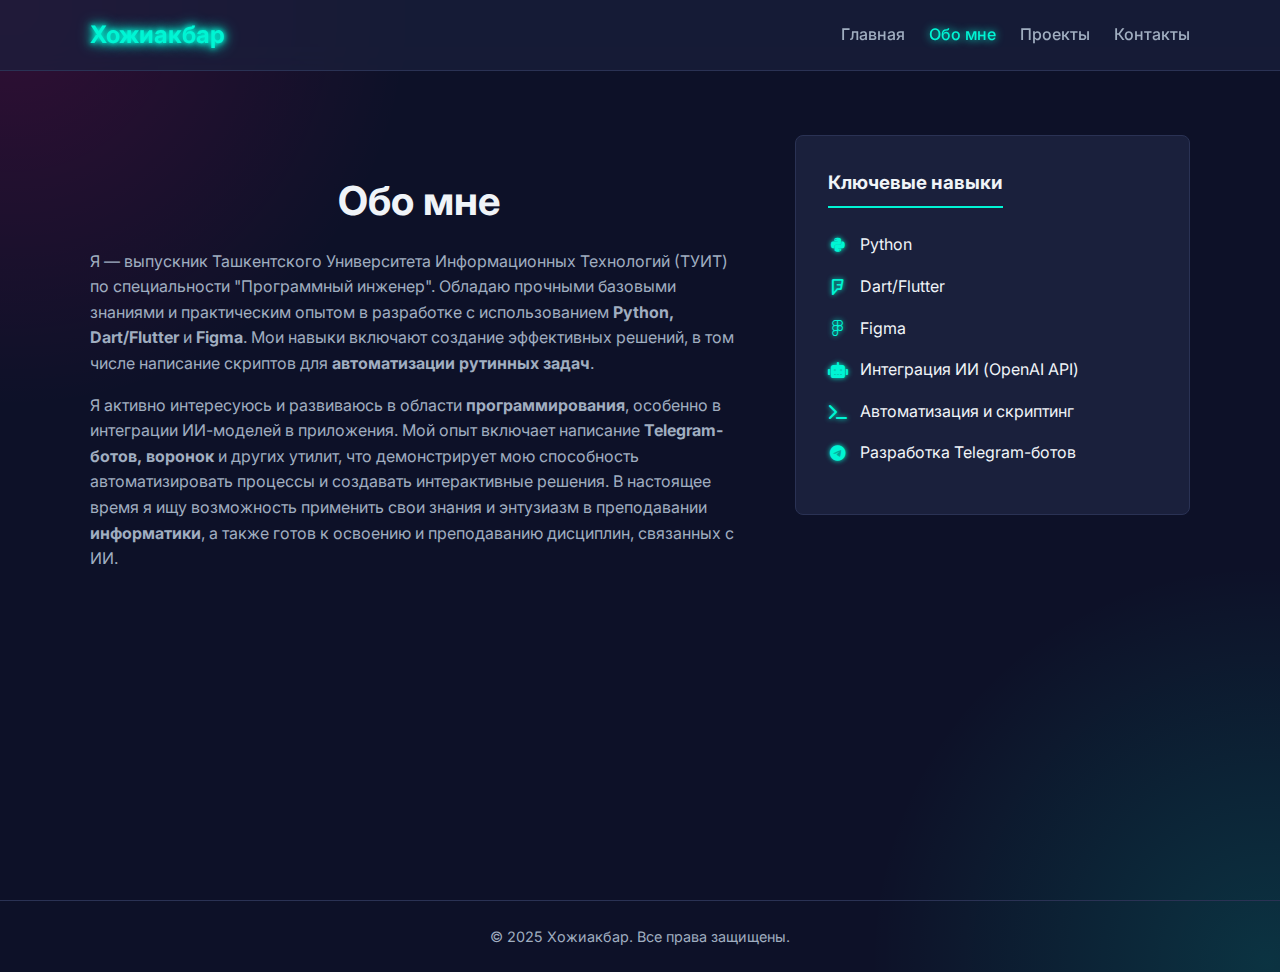
<file: about.html>
<!DOCTYPE html>
<html lang="ru">
<head>
    <meta charset="UTF-8">
    <meta name="viewport" content="width=device-width, initial-scale=1.0">
    <title>Обо мне - Хожиакбар</title>
    <link href="https://fonts.googleapis.com/css2?family=Inter:wght@400;500;700&display=swap" rel="stylesheet">
    <link rel="stylesheet" href="https://cdnjs.cloudflare.com/ajax/libs/font-awesome/6.0.0-beta3/css/all.min.css">
    <link rel="stylesheet" href="style.css">
</head>
<body>
    <div class="page-wrapper">
        <nav class="navbar">
            <div class="container">
                <a href="index.html" class="logo">Хожиакбар</a>
                
                <ul class="nav-links" id="nav-menu">
                    <li><a href="index.html">Главная</a></li>
                    <li><a href="about.html" class="active">Обо мне</a></li>
                    <li><a href="projects.html">Проекты</a></li>
                    <li><a href="contact.html">Контакты</a></li>
                </ul>
        
                <button class="menu-toggle" id="menu-toggle" aria-label="Открыть меню">
                    <span></span>
                    <span></span>
                    <span></span>
                </button>
            </div>
        </nav>

        <section class="content-section">
            <div class="container">
                <div class="about-content">
                    <div class="about-text">
                        <h2>Обо мне</h2>
                        <p>Я — выпускник Ташкентского Университета Информационных Технологий (ТУИТ) по специальности "Программный инженер". Обладаю прочными базовыми знаниями и практическим опытом в разработке с использованием <strong>Python, Dart/Flutter</strong> и <strong>Figma</strong>. Мои навыки включают создание эффективных решений, в том числе написание скриптов для <strong>автоматизации рутинных задач</strong>.</p>
                        <p>Я активно интересуюсь и развиваюсь в области <strong>программирования</strong>, особенно в интеграции ИИ-моделей в приложения. Мой опыт включает написание <strong>Telegram-ботов, воронок</strong> и других утилит, что демонстрирует мою способность автоматизировать процессы и создавать интерактивные решения. В настоящее время я ищу возможность применить свои знания и энтузиазм в преподавании <strong>информатики</strong>, а также готов к освоению и преподаванию дисциплин, связанных с ИИ.</p>
                    </div>
                    <div class="skills-card">
                        <h3>Ключевые навыки</h3>
                        <ul>
                            <li><i class="fab fa-python"></i> Python</li>
                            <li><i class="fab fa-foursquare"></i> Dart/Flutter</li>
                            <li><i class="fab fa-figma"></i> Figma</li>
                            <li><i class="fas fa-robot"></i> Интеграция ИИ (OpenAI API)</li>
                            <li><i class="fas fa-terminal"></i> Автоматизация и скриптинг</li>
                            <li><i class="fab fa-telegram-plane"></i> Разработка Telegram-ботов</li>
                        </ul>
                    </div>
                </div>
            </div>
        </section>
    </div>

    <footer>
        <div class="container">
            <p>&copy; 2025 Хожиакбар. Все права защищены.</p>
        </div>
    </footer>

    <script>
        const menuToggle = document.getElementById('menu-toggle');
        const navMenu = document.getElementById('nav-menu');

        menuToggle.addEventListener('click', () => {
            menuToggle.classList.toggle('active');
            navMenu.classList.toggle('active');
        });
    </script>
</body>
</html>
</file>
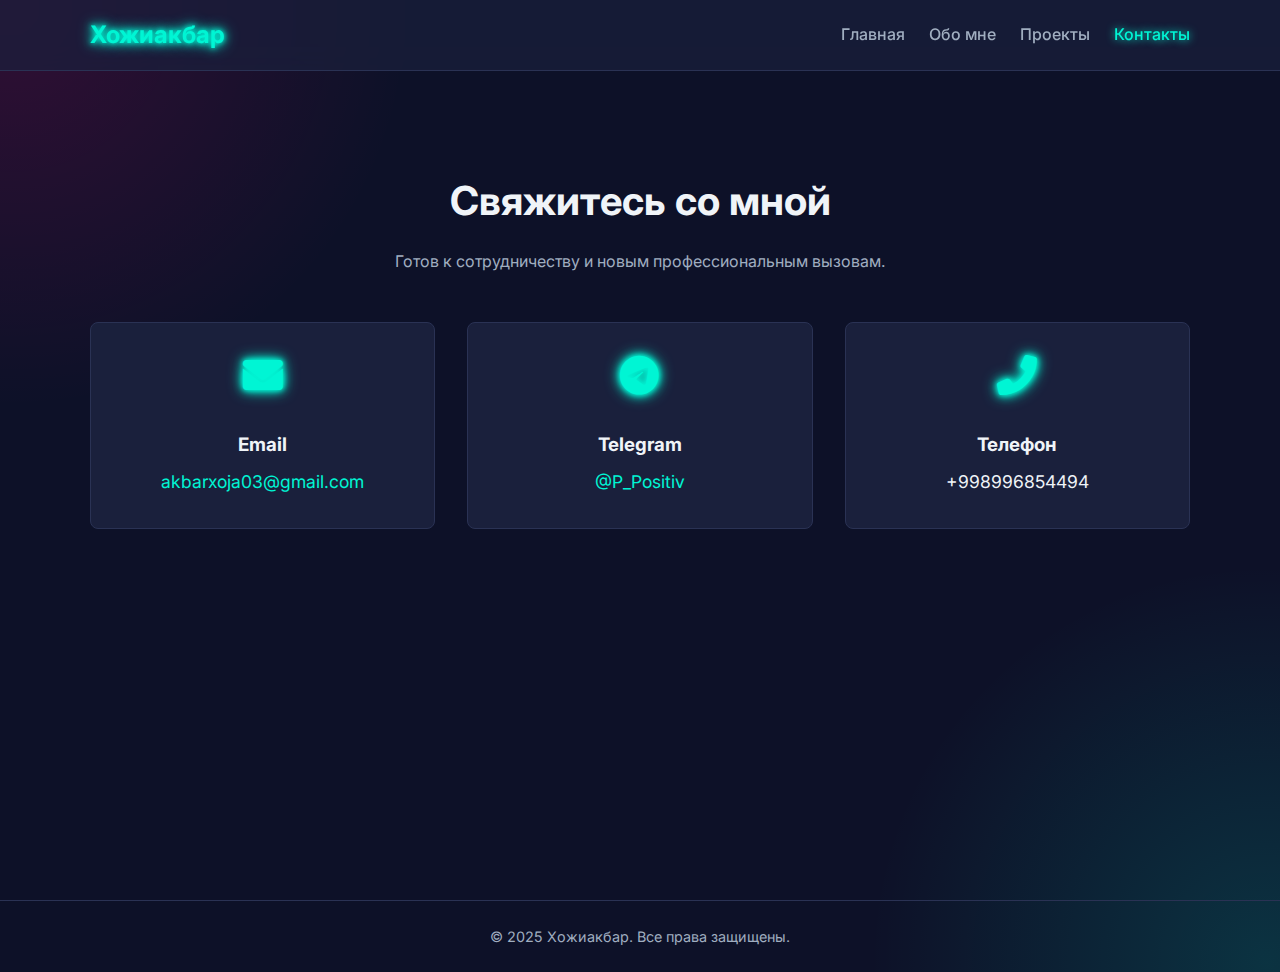
<file: contact.html>
<!DOCTYPE html>
<html lang="ru">
<head>
    <meta charset="UTF-8">
    <meta name="viewport" content="width=device-width, initial-scale=1.0">
    <title>Контакты - Хожиакбар</title>
    <link href="https://fonts.googleapis.com/css2?family=Inter:wght@400;500;700&display=swap" rel="stylesheet">
    <link rel="stylesheet" href="https://cdnjs.cloudflare.com/ajax/libs/font-awesome/6.0.0-beta3/css/all.min.css">
    <link rel="stylesheet" href="style.css">
</head>
<body>
    <div class="page-wrapper">
        <nav class="navbar">
            <div class="container">
                <a href="index.html" class="logo">Хожиакбар</a>
                
                <ul class="nav-links" id="nav-menu">
                    <li><a href="index.html">Главная</a></li>
                    <li><a href="about.html">Обо мне</a></li>
                    <li><a href="projects.html">Проекты</a></li>
                    <li><a href="contact.html" class="active">Контакты</a></li>
                </ul>
        
                <button class="menu-toggle" id="menu-toggle" aria-label="Открыть меню">
                    <span></span>
                    <span></span>
                    <span></span>
                </button>
            </div>
        </nav>

        <section class="content-section">
            <div class="container">
                <h2>Свяжитесь со мной</h2>
                <p class="section-subtitle">Готов к сотрудничеству и новым профессиональным вызовам.</p>
                <div class="contact-grid">
                    <div class="contact-card">
                        <i class="fas fa-envelope"></i>
                        <h3>Email</h3>
                        <a href="mailto:akbarxoja03@gmail.com">akbarxoja03@gmail.com</a>
                    </div>
                    <div class="contact-card">
                        <i class="fab fa-telegram-plane"></i>
                        <h3>Telegram</h3>
                        <a href="https://t.me/P_Positiv" target="_blank">@P_Positiv</a>
                    </div>
                    <div class="contact-card">
                        <i class="fas fa-phone-alt"></i>
                        <h3>Телефон</h3>
                        <p>+998996854494</p>
                    </div>
                </div>
            </div>
        </section>
    </div>

    <footer>
        <div class="container">
            <p>&copy; 2025 Хожиакбар. Все права защищены.</p>
        </div>
    </footer>

    <script>
        const menuToggle = document.getElementById('menu-toggle');
        const navMenu = document.getElementById('nav-menu');

        menuToggle.addEventListener('click', () => {
            menuToggle.classList.toggle('active');
            navMenu.classList.toggle('active');
        });
    </script>
</body>
</html>
</file>
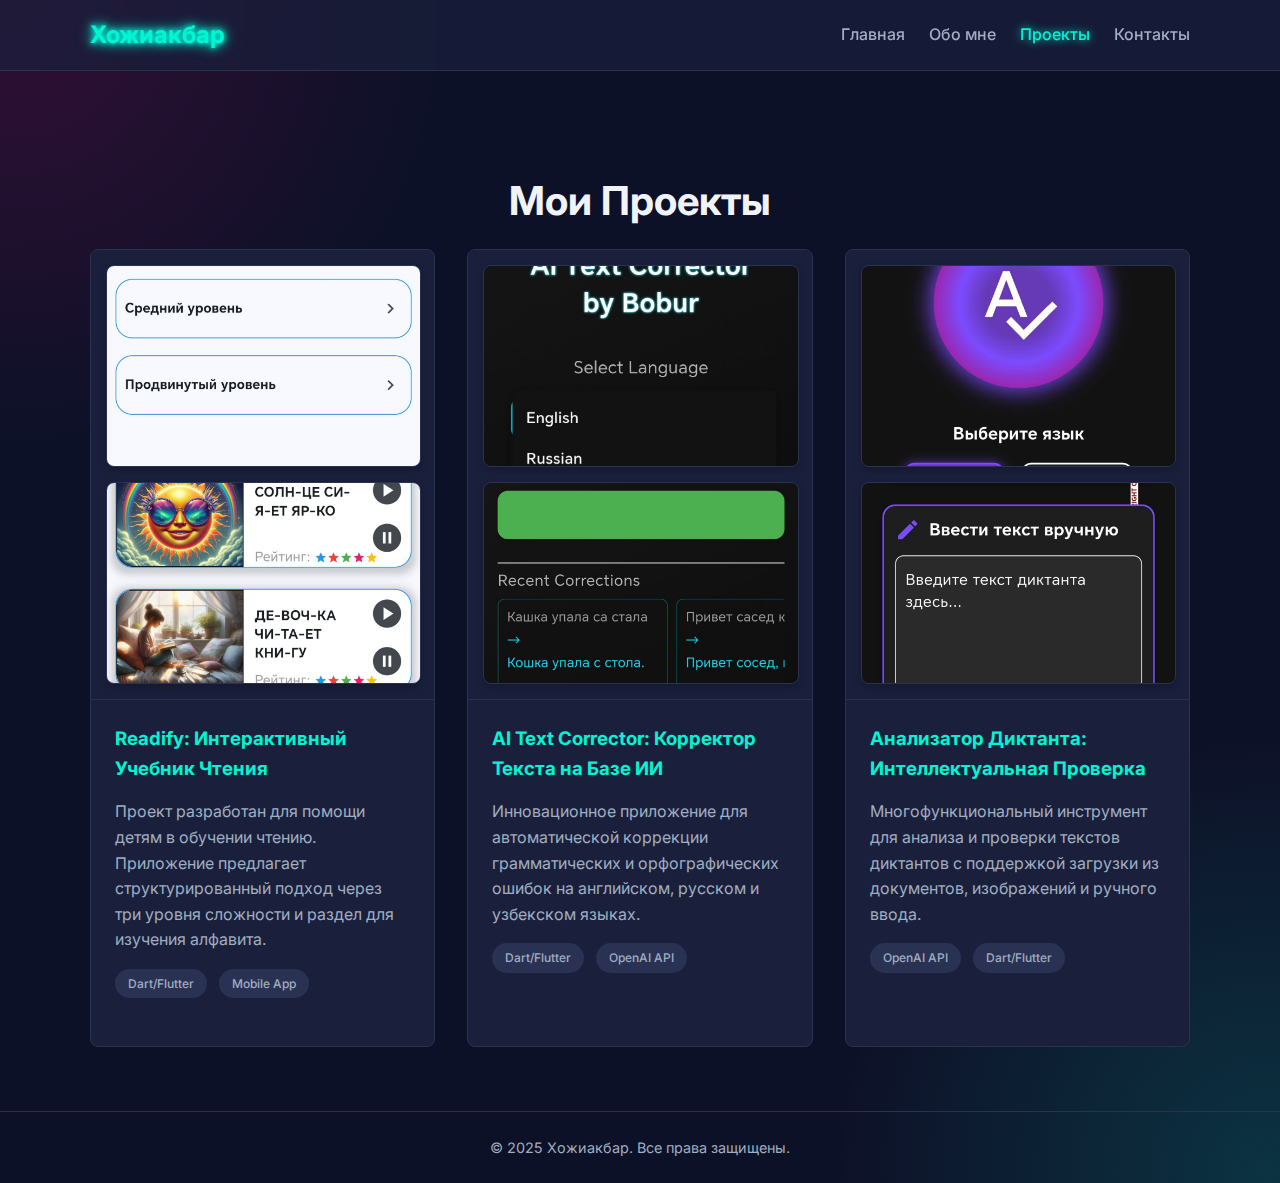
<file: projects.html>
<!DOCTYPE html>
<html lang="ru">
<head>
    <meta charset="UTF-8">
    <meta name="viewport" content="width=device-width, initial-scale=1.0">
    <title>Проекты - Хожиакбар</title>
    <link href="https://fonts.googleapis.com/css2?family=Inter:wght@400;500;700&display=swap" rel="stylesheet">
    <link rel="stylesheet" href="https://cdnjs.cloudflare.com/ajax/libs/font-awesome/6.0.0-beta3/css/all.min.css">
    <link rel="stylesheet" href="style.css">
</head>
<body>
    <div class="page-wrapper">
        <nav class="navbar">
            <div class="container">
                <a href="index.html" class="logo">Хожиакбар</a>
                
                <ul class="nav-links" id="nav-menu">
                    <li><a href="index.html">Главная</a></li>
                    <li><a href="about.html">Обо мне</a></li>
                    <li><a href="projects.html" class="active">Проекты</a></li>
                    <li><a href="contact.html">Контакты</a></li>
                </ul>
        
                <button class="menu-toggle" id="menu-toggle" aria-label="Открыть меню">
                    <span></span>
                    <span></span>
                    <span></span>
                </button>
            </div>
        </nav>

        <section class="content-section">
            <div class="container">
                <h2>Мои Проекты</h2>
                <div class="project-gallery">
                    <div class="project-card">
                        <!-- Контейнер для скриншотов, теперь они будут рядом -->
                        <div class="project-screenshots-wrapper"> 
                            <div class="project-screenshot">
                                <a href="images/project-readify.jpg" target="_blank">
                                    <img src="images/project-readify.jpg" alt="Readify - Интерактивный учебник">
                                </a>
                            </div>
                            <div class="project-screenshot">
                                <a href="images/project-readify-2.jpg" target="_blank">
                                    <img src="images/project-readify-2.jpg" alt="Readify - Интерактивный учебник 2">
                                </a>
                            </div>
                        </div>
                        <div class="project-info">
                            <h3>Readify: Интерактивный Учебник Чтения</h3>
                            <p>Проект разработан для помощи детям в обучении чтению. Приложение предлагает структурированный подход через три уровня сложности и раздел для изучения алфавита.</p>
                            <div class="tags">
                                <span class="tag">Dart/Flutter</span>
                                <span class="tag">Mobile App</span>
                            </div>
                        </div>
                    </div>

                    <div class="project-card">
                        <div class="project-screenshots-wrapper">
                            <div class="project-screenshot">
                                <a href="images/project-corrector.jpg" target="_blank">
                                    <img src="images/project-corrector.jpg" alt="AI Text Corrector">
                                </a>
                            </div>
                            <div class="project-screenshot">
                                <a href="images/project-corrector-2.jpg" target="_blank">
                                    <img src="images/project-corrector-2.jpg" alt="AI Text Corrector 2">
                                </a>
                            </div>
                        </div>
                        <div class="project-info">
                            <h3>AI Text Corrector: Корректор Текста на Базе ИИ</h3>
                            <p>Инновационное приложение для автоматической коррекции грамматических и орфографических ошибок на английском, русском и узбекском языках.</p>
                            <div class="tags">
                                <span class="tag">Dart/Flutter</span>
                                <span class="tag">OpenAI API</span>
                            </div>
                        </div>
                    </div>

                    <div class="project-card">
                        <div class="project-screenshots-wrapper">
                            <div class="project-screenshot">
                                <a href="images/project-dictation.jpg" target="_blank">
                                    <img src="images/project-dictation.jpg" alt="Анализатор Диктанта">
                                </a>
                            </div>
                            <div class="project-screenshot">
                                <a href="images/project-dictation-2.jpg" target="_blank">
                                    <img src="images/project-dictation-2.jpg" alt="Анализатор Диктанта 2">
                                </a>
                            </div>
                        </div>
                        <div class="project-info">
                            <h3>Анализатор Диктанта: Интеллектуальная Проверка</h3>
                            <p>Многофункциональный инструмент для анализа и проверки текстов диктантов с поддержкой загрузки из документов, изображений и ручного ввода.</p>
                            <div class="tags">
                                <span class="tag">OpenAI API</span>
                                <span class="tag">Dart/Flutter</span>
                            </div>
                        </div>
                    </div>
                </div>
            </div>
        </section>
    </div>

    <footer>
        <div class="container">
            <p>&copy; 2025 Хожиакбар. Все права защищены.</p>
        </div>
    </footer>

    <script>
        const menuToggle = document.getElementById('menu-toggle');
        const navMenu = document.getElementById('nav-menu');

        menuToggle.addEventListener('click', () => {
            menuToggle.classList.toggle('active');
            navMenu.classList.toggle('active');
        });
    </script>
</body>
</html>
</file>
<file: style.css>
/* --- Глобальные переменные и стили (Яркая неоновая тема) --- */
:root {
    --primary-color: #00f5d4;      /* Яркий неоновый бирюзовый для акцентов */
    --primary-hover: #9ae6b4;      /* Светло-мятный для наведения */
    --secondary-color: #ff007a;    /* Неоновый розовый для второстепенных акцентов */
    --text-color: #f0f4f8;         /* Очень светлый, почти белый текст */
    --light-text-color: #a0aec0;   /* Сероватый текст для второстепенной информации */
    --background-color: #0d1128;   /* Глубокий темно-синий фон */
    --card-background: #1a203c;    /* Чуть более светлый фон для карточек */
    --border-color: #2a3254;      /* Цвет для границ */
    --font-family: 'Inter', sans-serif;
    --border-radius: 8px;
    --glow-shadow: 0 0 5px var(--primary-color), 0 0 10px var(--primary-color), 0 0 15px var(--primary-color);
}

body {
    font-family: var(--font-family);
    background-color: var(--background-color);
    color: var(--text-color);
    margin: 0;
    line-height: 1.6;
    background-image: radial-gradient(circle at 1% 1%, rgba(255, 0, 122, 0.15), rgba(255, 255, 255, 0) 25%), radial-gradient(circle at 99% 99%, rgba(0, 245, 212, 0.15), rgba(255, 255, 255, 0) 25%);
}

.page-wrapper {
    display: flex;
    flex-direction: column;
    min-height: 100vh;
}

.container {
    max-width: 1100px;
    margin: 0 auto;
    padding: 0 20px;
}

h1, h2, h3 {
    color: var(--text-color);
    font-weight: 700;
}
h1 { text-shadow: 0 0 2px rgba(240, 244, 248, 0.7); }
h2 { font-size: 2.5rem; text-align: center; margin-bottom: 1rem; }
p { color: var(--light-text-color); font-size: 1rem; }

/* --- Навигация --- */
.navbar {
    background-color: rgba(26, 32, 60, 0.7);
    backdrop-filter: blur(10px);
    padding: 1rem 0;
    border-bottom: 1px solid var(--border-color);
    position: sticky;
    top: 0;
    z-index: 1000;
}

.navbar .container {
    display: flex;
    justify-content: space-between;
    align-items: center;
}

.logo {
    font-size: 1.5rem;
    font-weight: 700;
    color: var(--primary-color);
    text-decoration: none;
    text-shadow: var(--glow-shadow);
    transition: all 0.3s ease;
    z-index: 10;
}
.logo:hover {
    text-shadow: 0 0 5px var(--primary-hover), 0 0 15px var(--primary-hover);
    color: var(--primary-hover);
}

.nav-links {
    list-style: none;
    margin: 0;
    padding: 0;
    display: flex;
    gap: 1.5rem;
}
.nav-links a {
    text-decoration: none;
    color: var(--light-text-color);
    font-weight: 500;
    transition: color 0.3s;
}
.nav-links a:hover,
.nav-links a.active {
    color: var(--primary-color);
    text-shadow: 0 0 8px var(--primary-color);
}

/* --- Кнопка-бургер (скрыта на десктопе) --- */
.menu-toggle {
    display: none;
    flex-direction: column;
    justify-content: space-around;
    width: 30px;
    height: 25px;
    background: transparent;
    border: none;
    cursor: pointer;
    padding: 0;
    z-index: 10;
}
.menu-toggle span {
    width: 100%;
    height: 3px;
    background-color: var(--text-color);
    border-radius: 2px;
    transition: all 0.3s ease-in-out;
}

/* --- Стили для мобильных устройств --- */
@media (max-width: 768px) {
    .nav-links {
        position: fixed;
        top: 0;
        left: -100%;
        width: 100%;
        height: 100vh;
        padding-top: 80px;
        flex-direction: column;
        align-items: center;
        gap: 0;
        background-color: rgba(13, 17, 40, 0.95);
        backdrop-filter: blur(15px);
        transition: left 0.4s ease-in-out;
    }

    .nav-links.active {
        left: 0;
    }

    .nav-links li {
        width: 100%;
        text-align: center;
    }

    .nav-links a {
        display: block;
        padding: 1.5rem 0;
        font-size: 1.2rem;
        border-bottom: 1px solid var(--border-color);
    }
    
    .nav-links li:first-child a {
        border-top: 1px solid var(--border-color);
    }

    .menu-toggle {
        display: flex;
    }

    .menu-toggle.active span:nth-child(1) {
        transform: rotate(45deg) translate(7px, 7px);
    }
    .menu-toggle.active span:nth-child(2) {
        opacity: 0;
    }
    .menu-toggle.active span:nth-child(3) {
        transform: rotate(-45deg) translate(7px, -7px);
    }
}


/* --- Остальные стили --- */
.hero { padding: 6rem 0; }
.hero .container { display: flex; align-items: center; justify-content: space-between; gap: 2rem; }
.hero-content { max-width: 50%; }
.hero-content .subtitle { font-weight: 500; color: var(--primary-color); display: block; margin-bottom: 0.5rem; }
.hero-content h1 { font-size: 3.5rem; line-height: 1.1; margin-bottom: 1.5rem; }
.hero-text { font-size: 1.1rem; margin-bottom: 2rem; }
.hero-image { max-width: 40%; }
.hero-image img { width: 100%; border-radius: 50%; border: 3px solid var(--primary-color); box-shadow: var(--glow-shadow); }
.btn { display: inline-block; padding: 0.75rem 1.5rem; border-radius: var(--border-radius); text-decoration: none; font-weight: 700; transition: all 0.3s ease; margin-right: 1rem; border: 1px solid transparent; }
.btn:hover { transform: translateY(-3px) scale(1.05); }
.btn-primary { background-color: var(--primary-color); color: #000; box-shadow: var(--glow-shadow); }
.btn-primary:hover { background-color: var(--primary-hover); box-shadow: 0 0 8px var(--primary-hover), 0 0 20px var(--primary-hover); }
.btn-secondary { background-color: transparent; color: var(--primary-color); border: 1px solid var(--primary-color); }
.btn-secondary:hover { background-color: var(--primary-color); color: #000; box-shadow: var(--glow-shadow); }
.content-section { padding: 4rem 0; flex-grow: 1; }
.section-subtitle { text-align: center; max-width: 600px; margin: 0 auto 3rem auto; }
.about-content { display: flex; gap: 3rem; align-items: flex-start; }
.about-text { flex: 2; }
.skills-card { flex: 1; background: var(--card-background); padding: 2rem; border-radius: var(--border-radius); border: 1px solid var(--border-color); }
.skills-card h3 { margin-top: 0; margin-bottom: 1.5rem; border-bottom: 2px solid var(--primary-color); padding-bottom: 0.5rem; display: inline-block; }
.skills-card ul { list-style: none; padding: 0; margin: 0; }
.skills-card li { margin-bottom: 1rem; display: flex; align-items: center; color: var(--text-color); }
.skills-card li i { color: var(--primary-color); margin-right: 0.75rem; width: 20px; text-align: center; text-shadow: 0 0 5px var(--primary-color); }
.project-gallery { display: grid; grid-template-columns: repeat(auto-fit, minmax(320px, 1fr)); gap: 2rem; }
.project-card { 
    background: var(--card-background); 
    border-radius: var(--border-radius); 
    overflow: hidden; 
    border: 1px solid var(--border-color); 
    transition: transform 0.3s, box-shadow 0.3s; 
    display: flex; /* Делаем карточку flex-контейнером */
    flex-direction: column; /* Элементы внутри карточки располагаются вертикально */
}
.project-card:hover { 
    transform: translateY(-5px); 
    box-shadow: 0 0 15px rgba(0, 245, 212, 0.5); 
    border-color: var(--primary-color); 
}

/* Новый контейнер для всех скриншотов внутри карточки проекта */
.project-screenshots-wrapper {
    display: flex; /* Используем flexbox для расположения */
    flex-direction: column; /* Располагаем элементы вертикально */
    gap: 15px; /* Промежуток между скриншотами */
    padding: 15px; /* Внутренний отступ, чтобы скриншоты не прилипали к краям карточки */
    background: var(--card-background); /* Фон, чтобы соответствовал карточке */
    border-bottom: 1px solid var(--border-color); /* Разделитель между скриншотами и текстом */
}

/* Стили для отдельного скриншота */
.project-screenshot {
    width: 100%; /* Занимает всю доступную ширину */
    height: 200px; /* Фиксированная высота для каждого скриншота */
    overflow: hidden; /* Обрезает содержимое, если оно выходит за пределы */
    border-radius: var(--border-radius); /* Скругленные углы */
    border: 1px solid var(--border-color); /* Легкая рамка вокруг каждого скриншота */
    box-shadow: 0 4px 8px rgba(0, 0, 0, 0.2); /* Небольшая тень для объема */
    transition: transform 0.3s ease, box-shadow 0.3s ease; /* Анимация при наведении */
}

.project-screenshot:hover {
    transform: translateY(-3px); /* Легкое поднятие при наведении */
    box-shadow: 0 6px 12px rgba(0, 245, 212, 0.4); /* Эффект свечения при наведении */
}

.project-screenshot img {
    width: 100%;
    height: 100%;
    object-fit: cover; /* Изображение будет обрезаться, но полностью заполнять контейнер */
    display: block; /* Убирает лишние пробелы под изображением */
    transition: opacity 0.3s;
}

.project-screenshot img:hover {
    opacity: 1;
}

/* Убедимся, что текст проекта всегда находится под изображениями и имеет свои отступы */
.project-info { 
    padding: 1.5rem; 
    flex-grow: 1; /* Позволяет info блоку занимать оставшееся пространство */
}
.project-info h3 { margin-top: 0; margin-bottom: 0.5rem; color: var(--primary-color); }
.tags { margin: 1rem 0; }
.tag { display: inline-block; background-color: var(--border-color); color: var(--light-text-color); padding: 0.25rem 0.75rem; border-radius: 999px; font-size: 0.75rem; font-weight: 500; margin-right: 0.5rem; margin-bottom: 0.5rem; border: 1px solid transparent; transition: all 0.3s; }
.tag:hover { color: var(--text-color); border-color: var(--secondary-color); }
.btn-link { color: var(--primary-color); text-decoration: none; font-weight: 500; transition: color 0.3s; }
.btn-link:hover { color: var(--primary-hover); }
.btn-link i { margin-left: 0.25rem; }
.contact-grid { display: grid; grid-template-columns: repeat(auto-fit, minmax(250px, 1fr)); gap: 2rem; margin-top: 3rem; }
.contact-card { background: var(--card-background); padding: 2rem; text-align: center; border-radius: var(--border-radius); border: 1px solid var(--border-color); transition: all 0.3s ease; }
.contact-card:hover { transform: translateY(-5px); border-color: var(--primary-color); box-shadow: 0 0 15px rgba(0, 245, 212, 0.3); }
.contact-card i { font-size: 2.5rem; color: var(--primary-color); margin-bottom: 1rem; text-shadow: var(--glow-shadow); }
.contact-card h3 { margin-bottom: 0.5rem; }
.contact-card a { color: var(--primary-color); text-decoration: none; font-size: 1.1rem; }
.contact-card a:hover { text-decoration: underline; color: var(--primary-hover); }
.contact-card p { margin: 0; font-size: 1.1rem; color: var(--text-color); }
footer { background-color: transparent; text-align: center; padding: 1.5rem 0; border-top: 1px solid var(--border-color); margin-top: auto; }
footer p { margin: 0; color: var(--light-text-color); font-size: 0.9rem; }

@media (max-width: 768px) {
    h2 { font-size: 2rem; }
    .hero .container { flex-direction: column-reverse; text-align: center; }
    .hero-content { max-width: 100%; }
    .hero-content h1 { font-size: 2.5rem; }
    .hero-image { max-width: 60%; margin: 0 auto 2rem auto; }
    .about-content { flex-direction: column; }

    /* Мобильная адаптация для скриншотов */
    .project-screenshots-wrapper {
        gap: 10px; /* Уменьшаем отступ между скриншотами на мобильных */
        padding: 10px;
    }
    .project-screenshot {
        height: 180px; /* Немного уменьшаем высоту скриншотов на мобильных */
    }
}
</file>
